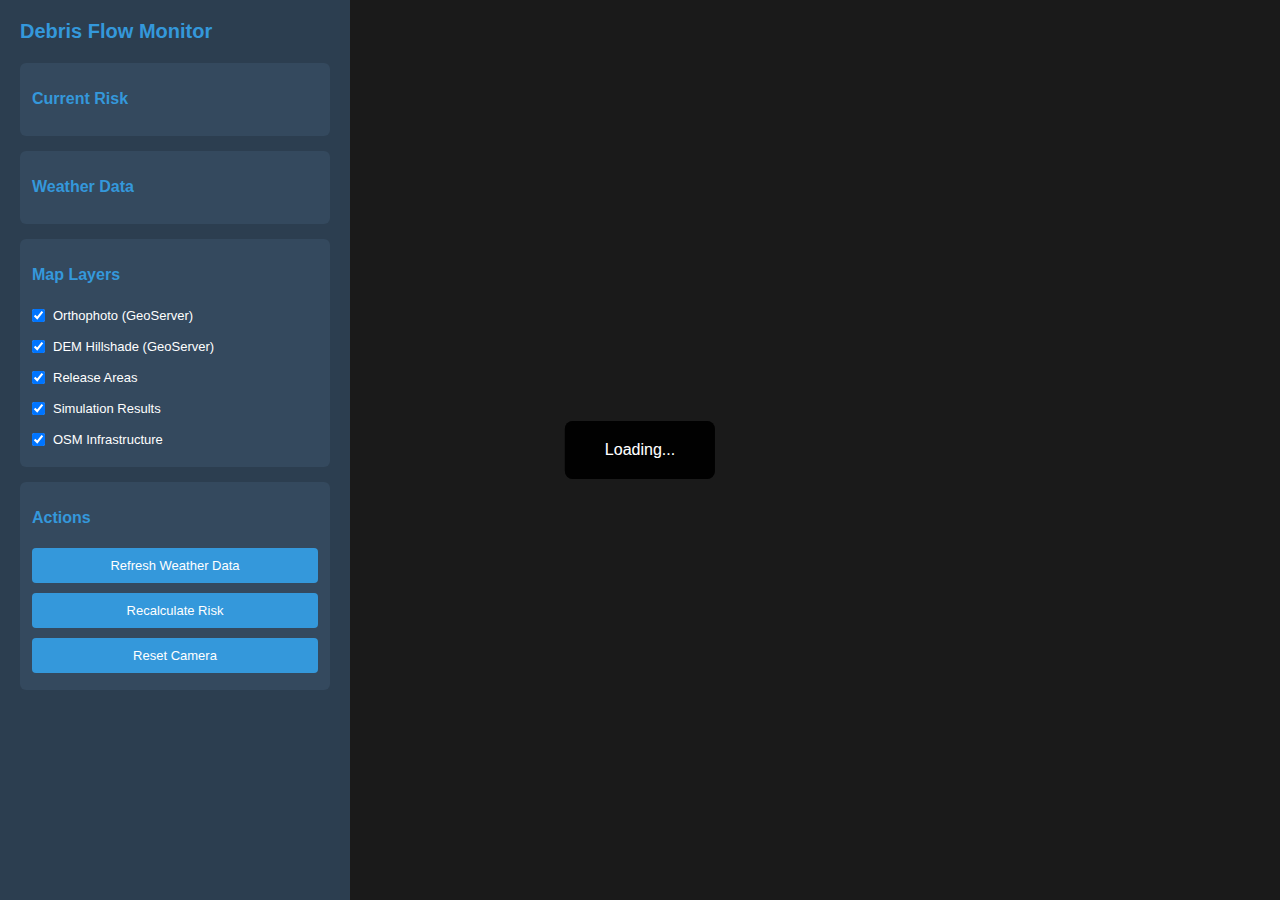
<file: frontend/index.html>
<!DOCTYPE html>
<html lang="en">
<head>
  <meta charset="utf-8">
  <meta name="viewport" content="width=device-width, initial-scale=1.0">
  <title>Debris Flow Digital Twin - Grossglockner</title>

  <script src="https://cesium.com/downloads/cesiumjs/releases/1.137/Build/Cesium/Cesium.js"></script>
  <link href="https://cesium.com/downloads/cesiumjs/releases/1.137/Build/Cesium/Widgets/widgets.css" rel="stylesheet">

  <style>
    * { margin: 0; padding: 0; box-sizing: border-box; }

    body {
      font-family: -apple-system, BlinkMacSystemFont, 'Segoe UI', sans-serif;
      background: #1a1a1a;
      color: #fff;
      overflow: hidden;
    }

    #app { display: flex; height: 100vh; }

    #sidebar {
      width: 350px;
      background: #2c3e50;
      display: flex;
      flex-direction: column;
      overflow-y: auto;
    }

    #sidebar-content { padding: 20px; }

    h1 { font-size: 20px; margin-bottom: 20px; color: #3498db; }
    h2 { font-size: 16px; margin: 15px 0 10px 0; color: #3498db; border-bottom: 1px solid #34495e; padding-bottom: 5px; }

    .panel { background: #34495e; border-radius: 6px; padding: 12px; margin-bottom: 15px; }

    .risk-badge { padding: 10px; border-radius: 4px; text-align: center; font-weight: bold; font-size: 16px; margin-bottom: 10px; }
    .risk-LOW { background: #27ae60; }
    .risk-MODERATE { background: #f39c12; }
    .risk-HIGH { background: #e67e22; }
    .risk-CRITICAL { background: #c0392b; }

    .metric { display: flex; justify-content: space-between; padding: 6px 0; font-size: 13px; border-bottom: 1px solid #2c3e50; }
    .metric label { color: #95a5a6; }
    .metric span { color: #ecf0f1; font-weight: 500; }

    .layer-control { display: flex; align-items: center; padding: 8px 0; }
    .layer-control input { margin-right: 8px; }
    .layer-control label { flex: 1; font-size: 13px; cursor: pointer; }

    button { width: 100%; padding: 10px; margin: 5px 0; background: #3498db; color: white; border: none; border-radius: 4px; cursor: pointer; font-size: 13px; }
    button:hover { background: #2980b9; }
    button:disabled { background: #7f8c8d; cursor: not-allowed; }

    #map-container { flex: 1; position: relative; }
    #cesiumContainer { width: 100%; height: 100%; }

    .loading { position: absolute; top: 50%; left: 50%; transform: translate(-50%, -50%); background: rgba(0,0,0,0.8); padding: 20px 40px; border-radius: 8px; font-size: 16px; }
    .error { background: #c0392b; padding: 10px; border-radius: 4px; margin: 10px 0; font-size: 12px; }
  </style>
</head>

<body>
  <div id="app">
    <div id="sidebar">
      <div id="sidebar-content">
        <h1>Debris Flow Monitor</h1>

        <div class="panel">
          <h2>Current Risk</h2>
          <div id="risk-display"><div class="loading">Loading...</div></div>
        </div>

        <div class="panel">
          <h2>Weather Data</h2>
          <div id="weather-display"><div class="loading">Loading...</div></div>
        </div>

        <div class="panel">
          <h2>Map Layers</h2>
          <div class="layer-control">
            <input type="checkbox" id="layer-ortho" checked>
            <label for="layer-ortho">Orthophoto (GeoServer)</label>
          </div>
          <div class="layer-control">
            <input type="checkbox" id="layer-hillshade" checked>
            <label for="layer-hillshade">DEM Hillshade (GeoServer)</label>
          </div>
          <div class="layer-control">
            <input type="checkbox" id="layer-release" checked>
            <label for="layer-release">Release Areas</label>
          </div>
          <div class="layer-control">
            <input type="checkbox" id="layer-simulation" checked>
            <label for="layer-simulation">Simulation Results</label>
          </div>
          <div class="layer-control">
            <input type="checkbox" id="layer-osm" checked>
            <label for="layer-osm">OSM Infrastructure</label>
          </div>
        </div>

        <div class="panel">
          <h2>Actions</h2>
          <button onclick="updateData()">Refresh Weather Data</button>
          <button onclick="calculateRisk()">Recalculate Risk</button>
          <button onclick="resetView()">Reset Camera</button>
        </div>

        <div id="error-display"></div>
      </div>
    </div>

    <div id="map-container">
      <div id="cesiumContainer"></div>
    </div>
  </div>

  <script>
    const API_BASE = 'http://localhost:8000';

    let viewer = null;
    let layers = {};
    let aoiBounds = null;

    async function initApp() {
      await loadAOIBounds();
      await initCesium();
      await loadData();
      setupEventListeners();
      setInterval(loadData, 300000);
    }

    async function loadAOIBounds() {
      try {
        const response = await fetch(`${API_BASE}/layers/bounds`);
        aoiBounds = await response.json();
        console.log('AOI Bounds:', aoiBounds);
      } catch (e) {
        console.error('Failed to load AOI bounds:', e);
        aoiBounds = { west: 13.0, south: 47.0, east: 13.5, north: 47.5 };
      }
    }

    async function initCesium() {
      Cesium.Ion.defaultAccessToken = 'eyJhbGciOiJIUzI1NiIsInR5cCI6IkpXVCJ9.eyJqdGkiOiIxN2U4ODQ4MC02YmE3LTQzZDMtYmZlMS0xNGE1NDVjYjVjY2QiLCJpZCI6MzU5MDI4LCJpYXQiOjE3NjI4MDE3MDB9.5HZG2c0iyHn_REC3zQ6cPJHqcfShc1_GX4lSeAE7s2U';

      viewer = new Cesium.Viewer('cesiumContainer', {
        terrain: await Cesium.Terrain.fromWorldTerrain(),
        baseLayerPicker: false,
        animation: false,
        timeline: false,
        homeButton: false,
        navigationHelpButton: false
      });

      addOrthophotoLayer();
      addHillshadeLayer();
      await addReleaseAreasLayer();
      await addSimulationLayer();
      await addOSMLayer();

      flyToAOI();
    }

    function addOrthophotoLayer() {
      try {
        layers.ortho = viewer.imageryLayers.addImageryProvider(
          new Cesium.WebMapServiceImageryProvider({
            url: 'http://localhost:8888/geoserver/wms',
            layers: 'tirol:ortho_image',
            parameters: {
              service: 'WMS',
              version: '1.1.1',
              request: 'GetMap',
              styles: '',
              format: 'image/png',
              transparent: true,
              srs: 'EPSG:3857'
            }
          })
        );
        console.log('Orthophoto layer added');
      } catch (e) {
        console.error('Failed to load orthophoto:', e);
      }
    }

    function addHillshadeLayer() {
      try {
        layers.hillshade = viewer.imageryLayers.addImageryProvider(
          new Cesium.WebMapServiceImageryProvider({
            url: 'http://localhost:8888/geoserver/wms',
            layers: 'tirol:dtm_shd',
            parameters: {
              service: 'WMS',
              version: '1.1.1',
              request: 'GetMap',
              styles: '',
              format: 'image/png',
              transparent: true,
              srs: 'EPSG:3857'
            }
          })
        );

        if (layers.hillshade) {
          viewer.imageryLayers.raiseToTop(layers.hillshade);
          layers.hillshade.alpha = 0.4;
        }
        console.log('Hillshade layer added');
      } catch (e) {
        console.error('Failed to load hillshade:', e);
      }
    }

    async function addReleaseAreasLayer() {
      try {
        const response = await fetch(`${API_BASE}/layers/release-areas`);
        const geojson = await response.json();

        if (geojson.features && geojson.features.length > 0) {
          layers.release = await viewer.dataSources.add(
            await Cesium.GeoJsonDataSource.load(geojson, {
              stroke: Cesium.Color.RED,
              fill: Cesium.Color.RED.withAlpha(0.3),
              strokeWidth: 2
            })
          );
          console.log('Release areas loaded:', geojson.features.length, 'features');
        }
      } catch (e) {
        console.error('Failed to load release areas:', e);
      }
    }

    async function addSimulationLayer() {
      try {
        const response = await fetch(`${API_BASE}/layers/simulation`);
        const geojson = await response.json();

        if (geojson.features && geojson.features.length > 0) {
          layers.simulation = await viewer.dataSources.add(
            await Cesium.GeoJsonDataSource.load(geojson, {
              stroke: Cesium.Color.YELLOW,
              fill: Cesium.Color.YELLOW.withAlpha(0.5),
              strokeWidth: 2
            })
          );
          console.log('Simulation loaded:', geojson.features.length, 'features');
        }
      } catch (e) {
        console.error('Failed to load simulation:', e);
      }
    }

    async function addOSMLayer() {
      try {
        const response = await fetch(`${API_BASE}/layers/osm`);
        const geojson = await response.json();

        if (geojson.features && geojson.features.length > 0) {
          layers.osm = await viewer.dataSources.add(
            await Cesium.GeoJsonDataSource.load(geojson, {
              stroke: Cesium.Color.CYAN,
              fill: Cesium.Color.CYAN.withAlpha(0.2),
              strokeWidth: 1
            })
          );
          console.log('OSM loaded:', geojson.features.length, 'features');
        }
      } catch (e) {
        console.error('Failed to load OSM:', e);
      }
    }

    function flyToAOI() {
      if (!aoiBounds) return;

      const rectangle = Cesium.Rectangle.fromDegrees(
        aoiBounds.west,
        aoiBounds.south,
        aoiBounds.east,
        aoiBounds.north
      );

      viewer.camera.flyTo({ destination: rectangle, duration: 2 });
    }

    async function loadData() {
      await Promise.all([loadRiskData(), loadWeatherData()]);
    }

    async function loadRiskData() {
      try {
        const response = await fetch(`${API_BASE}/risk/current`);
        const data = await response.json();

        if (data.status === 'success') {
          displayRisk(data.risk_assessment);
        }
      } catch (e) {
        displayError('Failed to load risk data');
        console.error(e);
      }
    }

    async function loadWeatherData() {
      try {
        const response = await fetch(`${API_BASE}/weather/latest`);
        const data = await response.json();

        if (data.status === 'success') {
          displayWeather(data.data);
        }
      } catch (e) {
        displayError('Failed to load weather data');
        console.error(e);
      }
    }

    function displayRisk(risk) {
      const html = `
        <div class="risk-badge risk-${risk.risk_level}">${risk.risk_level}</div>
        <div class="metric">
          <label>Exceedance:</label>
          <span>${risk.exceedance_ratio?.toFixed(2) || 'N/A'}</span>
        </div>
        <div class="metric">
          <label>Intensity:</label>
          <span>${risk.intensity_mmh?.toFixed(1) || 'N/A'} mm/h</span>
        </div>
        <div class="metric">
          <label>Duration:</label>
          <span>${risk.duration_h?.toFixed(1) || 'N/A'} h</span>
        </div>
        <div class="metric">
          <label>Antecedent (7d):</label>
          <span>${risk.antecedent_7d_mm?.toFixed(1) || 'N/A'} mm</span>
        </div>
        <div class="metric">
          <label>Saturation:</label>
          <span>${(risk.saturation * 100)?.toFixed(0) || 'N/A'}%</span>
        </div>
      `;

      document.getElementById('risk-display').innerHTML = html;
    }

    function displayWeather(data) {
      if (!data || data.length === 0) {
        document.getElementById('weather-display').innerHTML = '<p>No data</p>';
        return;
      }

      const latest = data[0];
      const last24h = data.slice(0, 24);
      const totalPrecip = last24h.reduce((sum, d) => sum + (d.precipitation_mm || 0), 0);

      const html = `
        <div class="metric">
          <label>Temperature:</label>
          <span>${latest.temperature_c?.toFixed(1) || 'N/A'}°C</span>
        </div>
        <div class="metric">
          <label>Humidity:</label>
          <span>${latest.humidity_percent?.toFixed(0) || 'N/A'}%</span>
        </div>
        <div class="metric">
          <label>24h Rainfall:</label>
          <span>${totalPrecip.toFixed(1)} mm</span>
        </div>
      `;

      document.getElementById('weather-display').innerHTML = html;
    }

    function displayError(msg) {
      const errorDiv = document.getElementById('error-display');
      errorDiv.innerHTML = `<div class="error">${msg}</div>`;
      setTimeout(() => errorDiv.innerHTML = '', 5000);
    }

    function setupEventListeners() {
      document.getElementById('layer-ortho').addEventListener('change', (e) => {
        if (layers.ortho) layers.ortho.show = e.target.checked;
      });

      document.getElementById('layer-hillshade').addEventListener('change', (e) => {
        if (layers.hillshade) layers.hillshade.show = e.target.checked;
      });

      document.getElementById('layer-release').addEventListener('change', (e) => {
        if (layers.release) layers.release.show = e.target.checked;
      });

      document.getElementById('layer-simulation').addEventListener('change', (e) => {
        if (layers.simulation) layers.simulation.show = e.target.checked;
      });

      document.getElementById('layer-osm').addEventListener('change', (e) => {
        if (layers.osm) layers.osm.show = e.target.checked;
      });
    }

    async function updateData() {
      try {
        const btn = event.target;
        btn.disabled = true;
        btn.textContent = 'Updating...';
        
        const response = await fetch(`${API_BASE}/weather/scrape?days=1`, { method: 'POST' });
        const data = await response.json();

        if (data.status === 'success') {
          await loadData();
          alert(`Updated: ${data.records_inserted} records`);
        }
        
        btn.disabled = false;
        btn.textContent = 'Refresh Weather Data';
      } catch (e) {
        displayError('Failed to update data');
        console.error(e);
        event.target.disabled = false;
        event.target.textContent = 'Refresh Weather Data';
      }
    }

    async function calculateRisk() {
      await loadRiskData();
    }

    function resetView() {
      flyToAOI();
    }

    window.addEventListener('load', initApp);
  </script>
</body>
</html>
</file>
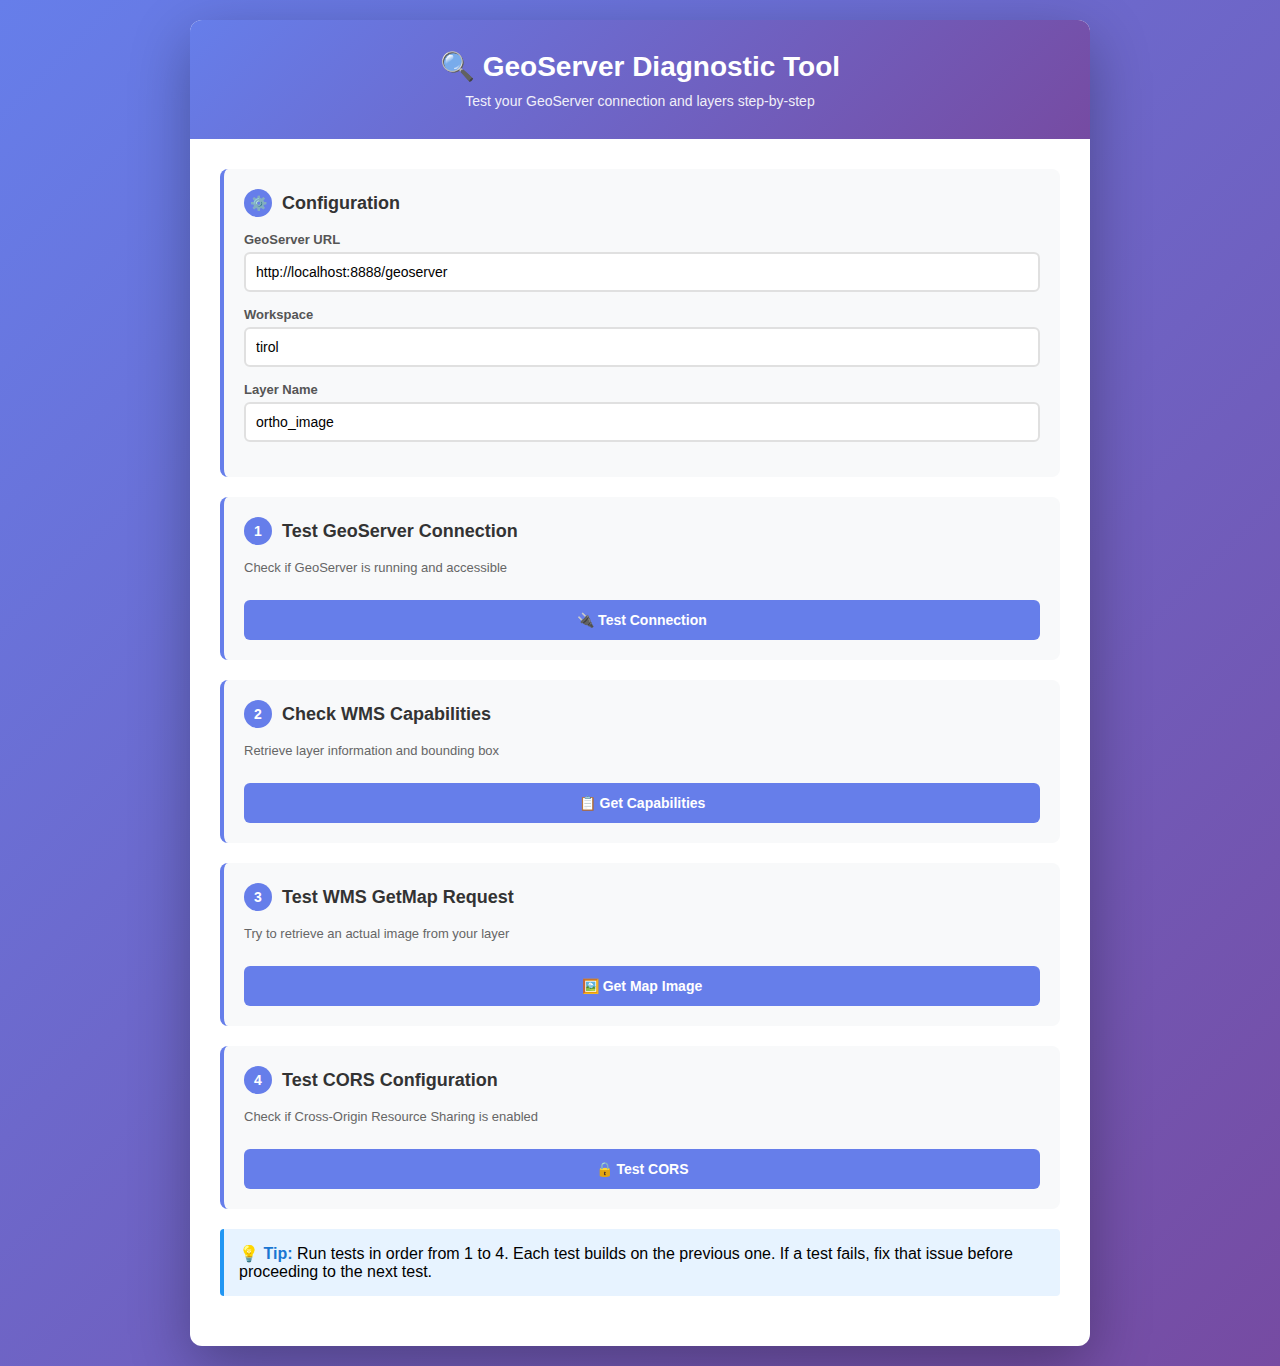
<file: frontend/geoserver-test.html>
<!DOCTYPE html>
<html lang="en">
<head>
    <meta charset="utf-8">
    <meta name="viewport" content="width=device-width, initial-scale=1">
    <title>GeoServer Diagnostic Tool</title>
    <style>
        * {
            margin: 0;
            padding: 0;
            box-sizing: border-box;
        }
        
        body {
            font-family: -apple-system, BlinkMacSystemFont, 'Segoe UI', Arial, sans-serif;
            background: linear-gradient(135deg, #667eea 0%, #764ba2 100%);
            min-height: 100vh;
            padding: 20px;
        }
        
        .container {
            max-width: 900px;
            margin: 0 auto;
            background: white;
            border-radius: 12px;
            box-shadow: 0 20px 60px rgba(0,0,0,0.3);
            overflow: hidden;
        }
        
        .header {
            background: linear-gradient(135deg, #667eea 0%, #764ba2 100%);
            color: white;
            padding: 30px;
            text-align: center;
        }
        
        .header h1 {
            font-size: 28px;
            margin-bottom: 10px;
        }
        
        .header p {
            opacity: 0.9;
            font-size: 14px;
        }
        
        .content {
            padding: 30px;
        }
        
        .test-section {
            background: #f8f9fa;
            border-radius: 8px;
            padding: 20px;
            margin-bottom: 20px;
            border-left: 4px solid #667eea;
        }
        
        .test-section h2 {
            font-size: 18px;
            color: #333;
            margin-bottom: 15px;
            display: flex;
            align-items: center;
            gap: 10px;
        }
        
        .test-number {
            background: #667eea;
            color: white;
            width: 28px;
            height: 28px;
            border-radius: 50%;
            display: inline-flex;
            align-items: center;
            justify-content: center;
            font-size: 14px;
            font-weight: bold;
        }
        
        .form-group {
            margin-bottom: 15px;
        }
        
        .form-group label {
            display: block;
            margin-bottom: 5px;
            font-size: 13px;
            font-weight: 600;
            color: #555;
        }
        
        .form-group input {
            width: 100%;
            padding: 10px;
            border: 2px solid #e0e0e0;
            border-radius: 6px;
            font-size: 14px;
            transition: border 0.2s;
        }
        
        .form-group input:focus {
            outline: none;
            border-color: #667eea;
        }
        
        .btn {
            background: #667eea;
            color: white;
            border: none;
            padding: 12px 24px;
            border-radius: 6px;
            font-size: 14px;
            font-weight: 600;
            cursor: pointer;
            transition: all 0.2s;
            width: 100%;
            margin-top: 10px;
        }
        
        .btn:hover {
            background: #5568d3;
            transform: translateY(-1px);
            box-shadow: 0 4px 12px rgba(102, 126, 234, 0.4);
        }
        
        .result-box {
            background: white;
            border: 2px solid #e0e0e0;
            border-radius: 6px;
            padding: 15px;
            margin-top: 15px;
            font-family: 'Courier New', monospace;
            font-size: 12px;
            max-height: 400px;
            overflow-y: auto;
        }
        
        .result-box pre {
            margin: 0;
            white-space: pre-wrap;
            word-wrap: break-word;
        }
        
        .status {
            display: inline-block;
            padding: 4px 12px;
            border-radius: 12px;
            font-size: 12px;
            font-weight: 600;
            margin-top: 10px;
        }
        
        .status-success {
            background: #d4edda;
            color: #155724;
        }
        
        .status-error {
            background: #f8d7da;
            color: #721c24;
        }
        
        .status-pending {
            background: #fff3cd;
            color: #856404;
        }
        
        .test-image {
            max-width: 100%;
            margin-top: 15px;
            border: 2px solid #e0e0e0;
            border-radius: 6px;
        }
        
        .info-box {
            background: #e7f3ff;
            border-left: 4px solid #2196F3;
            padding: 15px;
            margin-bottom: 20px;
            border-radius: 4px;
        }
        
        .info-box strong {
            color: #1976D2;
        }
        
        .copy-btn {
            background: #28a745;
            padding: 6px 12px;
            font-size: 12px;
            margin-left: 10px;
        }
    </style>
</head>
<body>
    <div class="container">
        <div class="header">
            <h1>🔍 GeoServer Diagnostic Tool</h1>
            <p>Test your GeoServer connection and layers step-by-step</p>
        </div>
        
        <div class="content">
            <!-- Configuration -->
            <div class="test-section">
                <h2>
                    <span class="test-number">⚙️</span>
                    Configuration
                </h2>
                <div class="form-group">
                    <label>GeoServer URL</label>
                    <input type="text" id="geoserverUrl" value="http://localhost:8888/geoserver">
                </div>
                <div class="form-group">
                    <label>Workspace</label>
                    <input type="text" id="workspace" value="tirol">
                </div>
                <div class="form-group">
                    <label>Layer Name</label>
                    <input type="text" id="layerName" value="ortho_image">
                </div>
            </div>
            
            <!-- Test 1: GeoServer Connection -->
            <div class="test-section">
                <h2>
                    <span class="test-number">1</span>
                    Test GeoServer Connection
                </h2>
                <p style="font-size: 13px; color: #666; margin-bottom: 15px;">
                    Check if GeoServer is running and accessible
                </p>
                <button class="btn" onclick="testConnection()">🔌 Test Connection</button>
                <div id="connection-result"></div>
            </div>
            
            <!-- Test 2: Check Layer Capabilities -->
            <div class="test-section">
                <h2>
                    <span class="test-number">2</span>
                    Check WMS Capabilities
                </h2>
                <p style="font-size: 13px; color: #666; margin-bottom: 15px;">
                    Retrieve layer information and bounding box
                </p>
                <button class="btn" onclick="checkCapabilities()">📋 Get Capabilities</button>
                <div id="capabilities-result"></div>
            </div>
            
            <!-- Test 3: Test WMS GetMap -->
            <div class="test-section">
                <h2>
                    <span class="test-number">3</span>
                    Test WMS GetMap Request
                </h2>
                <p style="font-size: 13px; color: #666; margin-bottom: 15px;">
                    Try to retrieve an actual image from your layer
                </p>
                <button class="btn" onclick="testGetMap()">🖼️ Get Map Image</button>
                <div id="getmap-result"></div>
            </div>
            
            <!-- Test 4: CORS Test -->
            <div class="test-section">
                <h2>
                    <span class="test-number">4</span>
                    Test CORS Configuration
                </h2>
                <p style="font-size: 13px; color: #666; margin-bottom: 15px;">
                    Check if Cross-Origin Resource Sharing is enabled
                </p>
                <button class="btn" onclick="testCORS()">🔒 Test CORS</button>
                <div id="cors-result"></div>
            </div>
            
            <div class="info-box">
                <strong>💡 Tip:</strong> Run tests in order from 1 to 4. Each test builds on the previous one.
                If a test fails, fix that issue before proceeding to the next test.
            </div>
        </div>
    </div>
    
    <script>
        let layerBounds = null;
        
        // Test 1: Connection
        async function testConnection() {
            const resultDiv = document.getElementById('connection-result');
            resultDiv.innerHTML = '<span class="status status-pending">⏳ Testing...</span>';
            
            const url = document.getElementById('geoserverUrl').value;
            const testUrl = url + '/web/';
            
            try {
                const response = await fetch(testUrl, { method: 'HEAD' });
                
                if (response.ok || response.status === 401) {
                    resultDiv.innerHTML = `
                        <span class="status status-success">✓ SUCCESS</span>
                        <div class="result-box">
                            <strong>GeoServer is running!</strong><br>
                            URL: ${url}<br>
                            Status: Connected<br><br>
                            ✓ You can proceed to Test 2
                        </div>
                    `;
                } else {
                    throw new Error('Unexpected response');
                }
            } catch (error) {
                resultDiv.innerHTML = `
                    <span class="status status-error">✗ FAILED</span>
                    <div class="result-box">
                        <strong>Cannot connect to GeoServer</strong><br>
                        Error: ${error.message}<br><br>
                        <strong>Solutions:</strong><br>
                        1. Make sure GeoServer is running<br>
                        2. Check the URL is correct (${url})<br>
                        3. Try opening ${url} in a new browser tab
                    </div>
                `;
            }
        }
        
        // Test 2: Capabilities
        async function checkCapabilities() {
            const resultDiv = document.getElementById('capabilities-result');
            resultDiv.innerHTML = '<span class="status status-pending">⏳ Checking...</span>';
            
            const geoserverUrl = document.getElementById('geoserverUrl').value;
            const workspace = document.getElementById('workspace').value;
            const layerName = document.getElementById('layerName').value;
            
            const capsUrl = `${geoserverUrl}/wms?service=WMS&version=1.1.0&request=GetCapabilities`;
            
            try {
                const response = await fetch(capsUrl);
                const text = await response.text();
                
                // Parse XML to find layer
                const parser = new DOMParser();
                const xml = parser.parseFromString(text, 'text/xml');
                
                // Find the layer
                const layers = xml.getElementsByTagName('Layer');
                let foundLayer = null;
                
                for (let layer of layers) {
                    const nameEl = layer.getElementsByTagName('Name')[0];
                    if (nameEl && nameEl.textContent === `${workspace}:${layerName}`) {
                        foundLayer = layer;
                        break;
                    }
                }
                
                if (foundLayer) {
                    // Get bounding box
                    const bboxEl = foundLayer.getElementsByTagName('BoundingBox')[0];
                    if (bboxEl) {
                        const minx = bboxEl.getAttribute('minx');
                        const miny = bboxEl.getAttribute('miny');
                        const maxx = bboxEl.getAttribute('maxx');
                        const maxy = bboxEl.getAttribute('maxy');
                        const srs = bboxEl.getAttribute('SRS') || bboxEl.getAttribute('CRS');
                        
                        layerBounds = { minx, miny, maxx, maxy, srs };
                        
                        resultDiv.innerHTML = `
                            <span class="status status-success">✓ FOUND</span>
                            <div class="result-box">
                                <strong>Layer found in GeoServer!</strong><br><br>
                                <strong>Layer:</strong> ${workspace}:${layerName}<br>
                                <strong>SRS:</strong> ${srs}<br>
                                <strong>Bounding Box:</strong><br>
                                &nbsp;&nbsp;Min X: ${minx}<br>
                                &nbsp;&nbsp;Min Y: ${miny}<br>
                                &nbsp;&nbsp;Max X: ${maxx}<br>
                                &nbsp;&nbsp;Max Y: ${maxy}<br><br>
                                ✓ Proceed to Test 3 to get the image
                            </div>
                        `;
                    } else {
                        throw new Error('No bounding box found for layer');
                    }
                } else {
                    throw new Error('Layer not found in capabilities');
                }
                
            } catch (error) {
                resultDiv.innerHTML = `
                    <span class="status status-error">✗ FAILED</span>
                    <div class="result-box">
                        <strong>Layer not found or error</strong><br>
                        Error: ${error.message}<br><br>
                        <strong>Looking for:</strong> ${workspace}:${layerName}<br><br>
                        <strong>Solutions:</strong><br>
                        1. Check the workspace name is correct<br>
                        2. Check the layer name is correct<br>
                        3. Make sure you published the layer in GeoServer<br>
                        4. Go to GeoServer → Layer Preview and verify the layer exists
                    </div>
                `;
            }
        }
        
        // Test 3: GetMap
        async function testGetMap() {
            const resultDiv = document.getElementById('getmap-result');
            
            if (!layerBounds) {
                resultDiv.innerHTML = `
                    <span class="status status-error">✗ ERROR</span>
                    <div class="result-box">
                        Please run Test 2 first to get the bounding box!
                    </div>
                `;
                return;
            }
            
            resultDiv.innerHTML = '<span class="status status-pending">⏳ Loading image...</span>';
            
            const geoserverUrl = document.getElementById('geoserverUrl').value;
            const workspace = document.getElementById('workspace').value;
            const layerName = document.getElementById('layerName').value;
            
            const bbox = `${layerBounds.minx},${layerBounds.miny},${layerBounds.maxx},${layerBounds.maxy}`;
            const getMapUrl = `${geoserverUrl}/wms?service=WMS&version=1.1.0&request=GetMap&layers=${workspace}:${layerName}&bbox=${bbox}&width=512&height=512&srs=${layerBounds.srs}&format=image/png`;
            
            try {
                const img = new Image();
                img.onload = function() {
                    resultDiv.innerHTML = `
                        <span class="status status-success">✓ SUCCESS</span>
                        <div class="result-box">
                            <strong>Image loaded successfully!</strong><br><br>
                            <strong>Test URL:</strong><br>
                            <a href="${getMapUrl}" target="_blank" style="color: #667eea; word-break: break-all;">${getMapUrl}</a>
                            <button class="btn copy-btn" onclick="copyToClipboard('${getMapUrl}')">📋 Copy URL</button>
                        </div>
                        <img src="${getMapUrl}" class="test-image" alt="Test map image">
                        <div class="result-box" style="margin-top: 15px;">
                            ✓ Your layer is working!<br>
                            ✓ Now run Test 4 to check CORS
                        </div>
                    `;
                };
                img.onerror = function() {
                    resultDiv.innerHTML = `
                        <span class="status status-error">✗ FAILED</span>
                        <div class="result-box">
                            <strong>Image failed to load</strong><br><br>
                            <strong>Test URL:</strong><br>
                            <a href="${getMapUrl}" target="_blank" style="color: #667eea; word-break: break-all;">${getMapUrl}</a><br><br>
                            <strong>Solutions:</strong><br>
                            1. Click the URL above to see the error in a new tab<br>
                            2. Check if the layer preview works in GeoServer<br>
                            3. Verify the projection EPSG:31255 is configured correctly
                        </div>
                    `;
                };
                img.src = getMapUrl;
            } catch (error) {
                resultDiv.innerHTML = `
                    <span class="status status-error">✗ ERROR</span>
                    <div class="result-box">Error: ${error.message}</div>
                `;
            }
        }
        
        // Test 4: CORS
        async function testCORS() {
            const resultDiv = document.getElementById('cors-result');
            resultDiv.innerHTML = '<span class="status status-pending">⏳ Testing CORS...</span>';
            
            const geoserverUrl = document.getElementById('geoserverUrl').value;
            const workspace = document.getElementById('workspace').value;
            const layerName = document.getElementById('layerName').value;
            
            const testUrl = `${geoserverUrl}/wms?service=WMS&version=1.1.0&request=GetCapabilities`;
            
            try {
                const response = await fetch(testUrl);
                const corsHeader = response.headers.get('Access-Control-Allow-Origin');
                
                if (corsHeader) {
                    resultDiv.innerHTML = `
                        <span class="status status-success">✓ ENABLED</span>
                        <div class="result-box">
                            <strong>CORS is properly configured!</strong><br><br>
                            Access-Control-Allow-Origin: ${corsHeader}<br><br>
                            ✓ Your map should work in the 3D viewer!<br><br>
                            <strong>Next Steps:</strong><br>
                            1. Go back to your 3D map (tirol-3d-map.html)<br>
                            2. Click "Load Ortho Layer"<br>
                            3. Your image should appear on the map
                        </div>
                    `;
                } else {
                    resultDiv.innerHTML = `
                        <span class="status status-error">✗ NOT ENABLED</span>
                        <div class="result-box">
                            <strong>CORS is not enabled in GeoServer</strong><br><br>
                            This will prevent your map from loading in the browser.<br><br>
                            <strong>Solution:</strong><br>
                            1. Login to GeoServer admin panel<br>
                            2. Go to Settings → Global<br>
                            3. Scroll to "CORS Configuration"<br>
                            4. Check "Enable CORS"<br>
                            5. Set Allowed Origins to: *<br>
                            6. Click Submit and restart GeoServer<br><br>
                            OR manually edit web.xml to add CORS filter
                        </div>
                    `;
                }
            } catch (error) {
                resultDiv.innerHTML = `
                    <span class="status status-error">✗ ERROR</span>
                    <div class="result-box">
                        <strong>CORS test failed</strong><br>
                        Error: ${error.message}<br><br>
                        This usually means CORS is not enabled.<br>
                        Follow the solution steps above to enable CORS.
                    </div>
                `;
            }
        }
        
        function copyToClipboard(text) {
            navigator.clipboard.writeText(text).then(() => {
                alert('URL copied to clipboard!');
            });
        }
    </script>
</body>
</html>
</file>
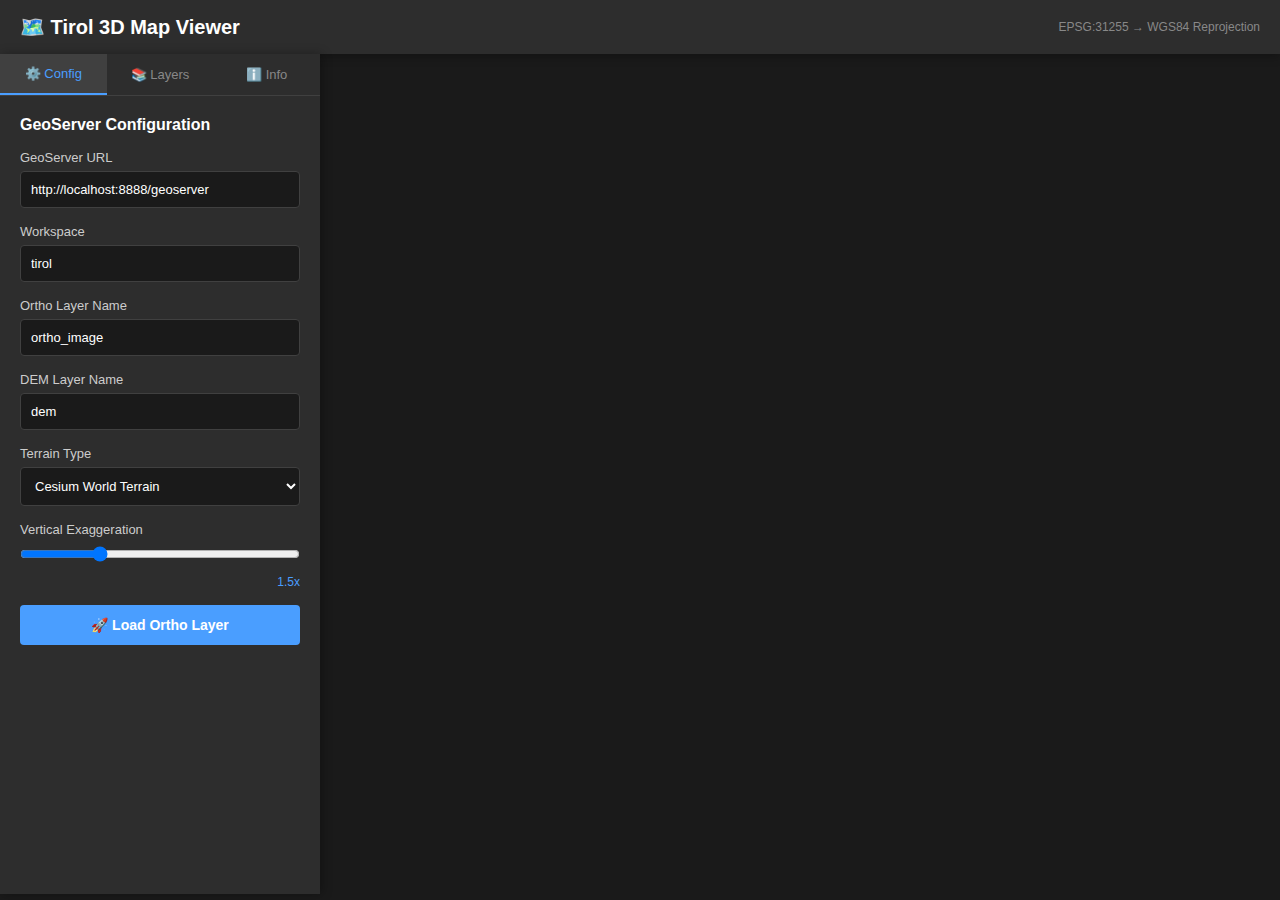
<file: frontend/tirol-3d-map.html>
<!DOCTYPE html>
<html lang="en">
<head>
    <meta charset="utf-8">
    <meta name="viewport" content="width=device-width, initial-scale=1">
    <title>Tirol 3D Map Viewer</title>
    
    <!-- Cesium CSS -->
    <link href="https://cesium.com/downloads/cesiumjs/releases/1.95/Build/Cesium/Widgets/widgets.css" rel="stylesheet">
    
    <style>
        * {
            margin: 0;
            padding: 0;
            box-sizing: border-box;
        }
        
        body {
            font-family: -apple-system, BlinkMacSystemFont, 'Segoe UI', Arial, sans-serif;
            background: #1a1a1a;
            color: white;
            height: 100vh;
            overflow: hidden;
        }
        
        /* Header */
        .header {
            background: #2d2d2d;
            padding: 15px 20px;
            box-shadow: 0 2px 10px rgba(0,0,0,0.3);
            display: flex;
            justify-content: space-between;
            align-items: center;
        }
        
        .header h1 {
            font-size: 20px;
            font-weight: 600;
        }
        
        .projection-info {
            font-size: 12px;
            color: #888;
        }
        
        /* Main Layout */
        .main-container {
            display: flex;
            height: calc(100vh - 60px);
        }
        
        /* Sidebar */
        .sidebar {
            width: 320px;
            background: #2d2d2d;
            overflow-y: auto;
            box-shadow: 2px 0 10px rgba(0,0,0,0.3);
        }
        
        /* Tabs */
        .tabs {
            display: flex;
            border-bottom: 1px solid #404040;
        }
        
        .tab {
            flex: 1;
            padding: 12px;
            background: none;
            border: none;
            color: #888;
            cursor: pointer;
            font-size: 13px;
            transition: all 0.2s;
        }
        
        .tab:hover {
            background: #353535;
        }
        
        .tab.active {
            background: #404040;
            color: #4a9eff;
            border-bottom: 2px solid #4a9eff;
        }
        
        /* Tab Content */
        .tab-content {
            display: none;
            padding: 20px;
        }
        
        .tab-content.active {
            display: block;
        }
        
        /* Form Elements */
        .form-group {
            margin-bottom: 16px;
        }
        
        .form-group label {
            display: block;
            margin-bottom: 6px;
            font-size: 13px;
            color: #ccc;
        }
        
        .form-group input,
        .form-group select {
            width: 100%;
            padding: 10px;
            background: #1a1a1a;
            border: 1px solid #404040;
            border-radius: 4px;
            color: white;
            font-size: 13px;
        }
        
        .form-group input:focus,
        .form-group select:focus {
            outline: none;
            border-color: #4a9eff;
        }
        
        /* Buttons */
        .btn {
            width: 100%;
            padding: 12px;
            border: none;
            border-radius: 4px;
            font-size: 14px;
            font-weight: 600;
            cursor: pointer;
            transition: all 0.2s;
            margin-bottom: 10px;
        }
        
        .btn-primary {
            background: #4a9eff;
            color: white;
        }
        
        .btn-primary:hover {
            background: #357abd;
        }
        
        .btn-success {
            background: #10b981;
            color: white;
        }
        
        .btn-success:hover {
            background: #059669;
        }
        
        .btn-purple {
            background: #8b5cf6;
            color: white;
        }
        
        .btn-purple:hover {
            background: #7c3aed;
        }
        
        .btn-secondary {
            background: #404040;
            color: white;
        }
        
        .btn-secondary:hover {
            background: #505050;
        }
        
        .btn:disabled {
            background: #2d2d2d;
            color: #666;
            cursor: not-allowed;
        }
        
        /* Range Slider */
        input[type="range"] {
            width: 100%;
            height: 6px;
            background: #404040;
            border-radius: 3px;
            outline: none;
        }
        
        input[type="range"]::-webkit-slider-thumb {
            -webkit-appearance: none;
            appearance: none;
            width: 18px;
            height: 18px;
            background: #4a9eff;
            border-radius: 50%;
            cursor: pointer;
        }
        
        .range-value {
            display: block;
            margin-top: 6px;
            font-size: 12px;
            color: #4a9eff;
            text-align: right;
        }
        
        /* Info Boxes */
        .info-box {
            background: #353535;
            padding: 12px;
            border-radius: 6px;
            margin-bottom: 12px;
        }
        
        .info-box h4 {
            font-size: 13px;
            margin-bottom: 8px;
            color: #4a9eff;
        }
        
        .info-box p,
        .info-box ul {
            font-size: 12px;
            color: #aaa;
            line-height: 1.6;
        }
        
        .info-box ul {
            list-style: none;
            padding-left: 0;
        }
        
        .info-box ul li {
            padding: 4px 0;
        }
        
        .warning-box {
            background: rgba(251, 191, 36, 0.1);
            border: 1px solid rgba(251, 191, 36, 0.3);
            padding: 12px;
            border-radius: 6px;
            margin-bottom: 12px;
        }
        
        .warning-box h4 {
            font-size: 13px;
            margin-bottom: 8px;
            color: #fbbf24;
        }
        
        .warning-box ol {
            font-size: 12px;
            color: #aaa;
            padding-left: 20px;
        }
        
        /* Map Container */
        #cesiumContainer {
            flex: 1;
            position: relative;
        }
        
        /* Status Messages */
        .status-message {
            position: absolute;
            top: 10px;
            right: 10px;
            background: rgba(42, 42, 42, 0.95);
            padding: 10px 15px;
            border-radius: 6px;
            font-size: 12px;
            z-index: 1000;
            display: none;
        }
        
        .status-message.show {
            display: block;
        }
        
        .status-success {
            border-left: 3px solid #10b981;
        }
        
        .status-error {
            border-left: 3px solid #ef4444;
        }
    </style>
</head>
<body>
    <!-- Header -->
    <div class="header">
        <h1>🗺️ Tirol 3D Map Viewer</h1>
        <div class="projection-info">EPSG:31255 → WGS84 Reprojection</div>
    </div>
    
    <!-- Main Container -->
    <div class="main-container">
        <!-- Sidebar -->
        <div class="sidebar">
            <!-- Tabs -->
            <div class="tabs">
                <button class="tab active" onclick="switchTab('config')">⚙️ Config</button>
                <button class="tab" onclick="switchTab('layers')">📚 Layers</button>
                <button class="tab" onclick="switchTab('info')">ℹ️ Info</button>
            </div>
            
            <!-- Config Tab -->
            <div id="config-tab" class="tab-content active">
                <h3 style="font-size: 16px; margin-bottom: 16px;">GeoServer Configuration</h3>
                
                <div class="form-group">
                    <label>GeoServer URL</label>
                    <input type="text" id="geoserverUrl" value="http://localhost:8888/geoserver">
                </div>
                
                <div class="form-group">
                    <label>Workspace</label>
                    <input type="text" id="workspace" value="tirol">
                </div>
                
                <div class="form-group">
                    <label>Ortho Layer Name</label>
                    <input type="text" id="orthoLayer" value="ortho_image">
                </div>
                
                <div class="form-group">
                    <label>DEM Layer Name</label>
                    <input type="text" id="demLayer" value="dem">
                </div>
                
                <div class="form-group">
                    <label>Terrain Type</label>
                    <select id="terrainType" onchange="updateTerrain()">
                        <option value="world">Cesium World Terrain</option>
                        <option value="ellipsoid">Flat (Ellipsoid)</option>
                    </select>
                </div>
                
                <div class="form-group">
                    <label>Vertical Exaggeration</label>
                    <input type="range" id="exaggeration" min="1" max="3" step="0.1" value="1.5" oninput="updateExaggeration()">
                    <span class="range-value" id="exaggerationValue">1.5x</span>
                </div>
                
                <button class="btn btn-primary" onclick="loadOrthoLayer()">
                    🚀 Load Ortho Layer
                </button>
            </div>
            
            <!-- Layers Tab -->
            <div id="layers-tab" class="tab-content">
                <h3 style="font-size: 16px; margin-bottom: 16px;">Layer Control</h3>
                
                <button class="btn btn-secondary" id="toggleOrthoBtn" onclick="toggleOrtho()" disabled>
                    👁️ Toggle Orthophoto
                </button>
                
                <button class="btn btn-success" onclick="loadDEMAsImagery()">
                    🏔️ Load DEM as Imagery
                </button>
                
                <button class="btn btn-secondary" id="toggleDEMBtn" onclick="toggleDEM()" disabled>
                    👁️ Toggle DEM
                </button>
                
                <button class="btn btn-purple" onclick="flyToAOI()">
                    🎯 Fly to Tirol
                </button>
            </div>
            
            <!-- Info Tab -->
            <div id="info-tab" class="tab-content">
                <h3 style="font-size: 16px; margin-bottom: 16px;">Information</h3>
                
                <div class="info-box">
                    <h4>Projection Handling</h4>
                    <p>Your data is in EPSG:31255 (MGI Austria GK Central). GeoServer will automatically reproject to EPSG:3857 or EPSG:4326 for web display via WMS.</p>
                </div>
                
                <div class="info-box">
                    <h4>Terrain vs Imagery</h4>
                    <p>Currently using Cesium World Terrain for elevation. Your DEM can be displayed as colored imagery overlay. Converting DEM to Cesium terrain format requires additional processing.</p>
                </div>
                
                <div class="info-box">
                    <h4>Navigation Controls</h4>
                    <ul>
                        <li>• Left drag: Rotate view</li>
                        <li>• Right drag: Zoom camera</li>
                        <li>• Middle drag: Pan</li>
                        <li>• Scroll wheel: Zoom in/out</li>
                    </ul>
                </div>
                
                <div class="warning-box">
                    <h4>⚠️ Setup Checklist</h4>
                    <ol>
                        <li>Publish layers in GeoServer</li>
                        <li>Enable CORS in GeoServer</li>
                        <li>Verify layer names match</li>
                        <li>Click "Load Ortho Layer"</li>
                    </ol>
                </div>
            </div>
        </div>
        
        <!-- Map Container -->
        <div id="cesiumContainer"></div>
        
        <!-- Status Message -->
        <div id="statusMessage" class="status-message"></div>
    </div>
    
    <!-- Cesium JavaScript -->
    <script src="https://cesium.com/downloads/cesiumjs/releases/1.95/Build/Cesium/Cesium.js"></script>
    
    <script>
        // Global variables
        let viewer;
        let orthoLayer = null;
        let demLayer = null;
        let orthoVisible = true;
        let demVisible = false;
        
        // Initialize Cesium
        Cesium.Ion.defaultAccessToken = 'eyJhbGciOiJIUzI1NiIsInR5cCI6IkpXVCJ9.eyJqdGkiOiJlYWE1OWUxNy1mMWZiLTQzYjYtYTQ0OS1kMWFjYmFkNjc5YzciLCJpZCI6NTc3MzMsImlhdCI6MTYyNzg0NTE4Mn0.XcKpgANiY19MC4bdFUXMVEBToBmqS8kuYpUlxJHYZxk';
        
        // Create viewer
        viewer = new Cesium.Viewer('cesiumContainer', {
            terrainProvider: Cesium.createWorldTerrain({
                requestWaterMask: true,
                requestVertexNormals: true
            }),
            baseLayerPicker: false,
            geocoder: false,
            homeButton: false,
            sceneModePicker: true,
            navigationHelpButton: true,
            animation: false,
            timeline: false,
            fullscreenButton: true
        });
        
        // Set initial vertical exaggeration
        viewer.scene.verticalExaggeration = 1.5;
        
        // Fly to Tirol on load
        flyToAOI();
        
        // Tab switching
        function switchTab(tabName) {
            // Remove active class from all tabs
            document.querySelectorAll('.tab').forEach(tab => tab.classList.remove('active'));
            document.querySelectorAll('.tab-content').forEach(content => content.classList.remove('active'));
            
            // Add active class to selected tab
            event.target.classList.add('active');
            document.getElementById(tabName + '-tab').classList.add('active');
        }
        
        // Update terrain
        function updateTerrain() {
            const terrainType = document.getElementById('terrainType').value;
            
            if (terrainType === 'ellipsoid') {
                viewer.terrainProvider = new Cesium.EllipsoidTerrainProvider();
                showStatus('Terrain set to flat ellipsoid', 'success');
            } else if (terrainType === 'world') {
                viewer.terrainProvider = Cesium.createWorldTerrain({
                    requestWaterMask: true,
                    requestVertexNormals: true
                });
                showStatus('Terrain set to Cesium World Terrain', 'success');
            }
        }
        
        // Update exaggeration
        function updateExaggeration() {
            const value = document.getElementById('exaggeration').value;
            document.getElementById('exaggerationValue').textContent = value + 'x';
            viewer.scene.verticalExaggeration = parseFloat(value);
        }
        
        // Load ortho layer
        function loadOrthoLayer() {
            const geoserverUrl = document.getElementById('geoserverUrl').value;
            const workspace = document.getElementById('workspace').value;
            const orthoLayerName = document.getElementById('orthoLayer').value;
            
            try {
                // Remove existing layer
                if (orthoLayer) {
                    viewer.imageryLayers.remove(orthoLayer, false);
                }
                
                const wmsUrl = geoserverUrl + '/wms';
                const provider = new Cesium.WebMapServiceImageryProvider({
                    url: wmsUrl,
                    layers: workspace + ':' + orthoLayerName,
                    parameters: {
                        format: 'image/png',
                        transparent: true,
                        version: '1.1.1'
                    },
                    credit: new Cesium.Credit('TIRIS Tirol')
                });
                
                orthoLayer = viewer.imageryLayers.addImageryProvider(provider);
                orthoVisible = true;
                document.getElementById('toggleOrthoBtn').disabled = false;
                
                showStatus('✓ Ortho layer loaded successfully!', 'success');
                
                // Auto switch to layers tab
                switchTab('layers');
                document.querySelectorAll('.tab')[1].classList.add('active');
                
            } catch (error) {
                console.error('Error loading ortho:', error);
                showStatus('✗ Error loading ortho layer. Check console.', 'error');
            }
        }
        
        // Load DEM as imagery
        function loadDEMAsImagery() {
            const geoserverUrl = document.getElementById('geoserverUrl').value;
            const workspace = document.getElementById('workspace').value;
            const demLayerName = document.getElementById('demLayer').value;
            
            try {
                // Remove existing layer
                if (demLayer) {
                    viewer.imageryLayers.remove(demLayer, false);
                }
                
                const wmsUrl = geoserverUrl + '/wms';
                const provider = new Cesium.WebMapServiceImageryProvider({
                    url: wmsUrl,
                    layers: workspace + ':' + demLayerName,
                    parameters: {
                        format: 'image/png',
                        transparent: false,
                        version: '1.1.1'
                    },
                    credit: new Cesium.Credit('TIRIS Tirol DEM')
                });
                
                demLayer = viewer.imageryLayers.addImageryProvider(provider);
                demVisible = true;
                document.getElementById('toggleDEMBtn').disabled = false;
                
                showStatus('✓ DEM layer loaded as imagery!', 'success');
                
            } catch (error) {
                console.error('Error loading DEM:', error);
                showStatus('✗ Error loading DEM. Check layer name.', 'error');
            }
        }
        
        // Toggle ortho visibility
        function toggleOrtho() {
            if (orthoLayer) {
                orthoVisible = !orthoVisible;
                orthoLayer.show = orthoVisible;
                showStatus(orthoVisible ? 'Ortho visible' : 'Ortho hidden', 'success');
            }
        }
        
        // Toggle DEM visibility
        function toggleDEM() {
            if (demLayer) {
                demVisible = !demVisible;
                demLayer.show = demVisible;
                showStatus(demVisible ? 'DEM visible' : 'DEM hidden', 'success');
            }
        }
        
        // Fly to AOI
        function flyToAOI() {
            viewer.camera.flyTo({
                destination: Cesium.Cartesian3.fromDegrees(11.39, 47.26, 50000),
                orientation: {
                    heading: Cesium.Math.toRadians(0),
                    pitch: Cesium.Math.toRadians(-45),
                    roll: 0.0
                },
                duration: 3
            });
        }
        
        // Show status message
        function showStatus(message, type) {
            const statusEl = document.getElementById('statusMessage');
            statusEl.textContent = message;
            statusEl.className = 'status-message show status-' + type;
            
            setTimeout(() => {
                statusEl.classList.remove('show');
            }, 4000);
        }
        
        console.log('✓ 3D Map initialized successfully!');
    </script>
</body>
</html>
</file>
